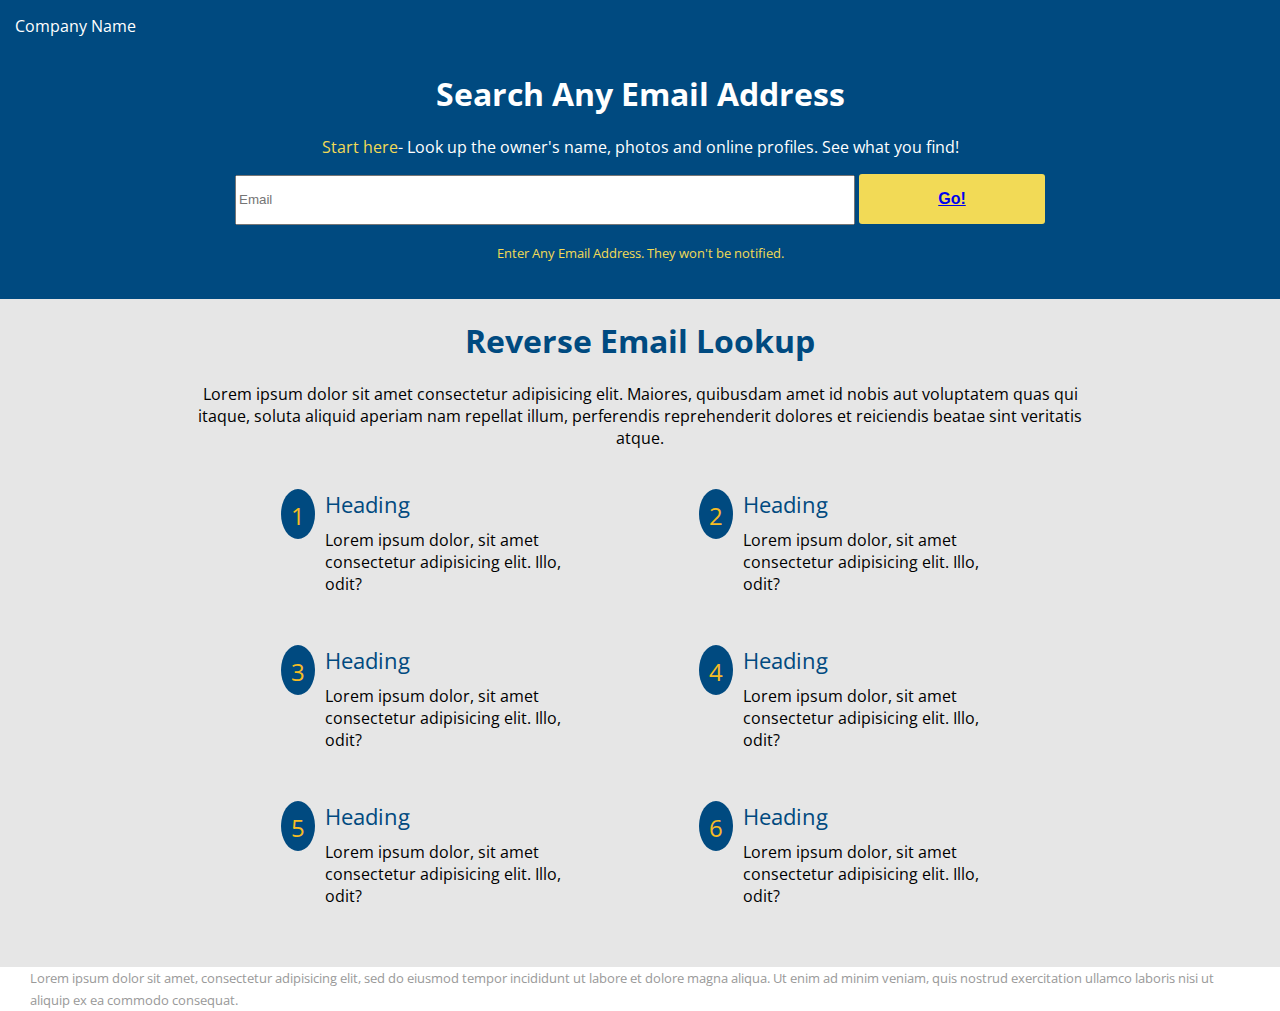
<file: index.html>
<!DOCTYPE html>
<html lang="en">
<head>
    <meta charset="UTF-8">
    <meta name="viewport" content="width=device-width, initial-scale=1.0">
    <title>Email Lookup</title>
</head>
<link href="https://fonts.googleapis.com/css2?family=Open+Sans:wght@300;400;600&display=swap" rel="stylesheet">
<link rel="stylesheet" href="../style.css">
<link rel="stylesheet" href="./index.css">
<script defer src="./index.js"></script>
<body>
    <header>
        <div class="logo">
             Company Name
        </div>
     </header>
    <div class="page-container">
        <div class="find-container">
            <h1>Search Any Email Address</h1>
            <p><span class="tip">Start here</span>- Look up the owner's name, photos and online profiles. See what you find!</p>
            <div class="email-form">
                <input id="email" type="text" placeholder="Email">
                <button id="go" class="btn-primary"><a href="./profile/profile.html">Go!</a></button>
                <p class="tip"><small>Enter Any Email Address. They won't be notified.</small></p>
            </div>
        </div>
        <div class="info-container">
            <h1>Reverse Email Lookup</h1>
            <p>Lorem ipsum dolor sit amet consectetur adipisicing elit. Maiores, quibusdam amet
                 id nobis aut voluptatem quas qui itaque, soluta aliquid aperiam nam repellat illum, 
                 perferendis reprehenderit dolores et reiciendis beatae sint veritatis atque. </p>
            <div class="feature-container">
                <div class="feature">
                    <div class="number-tag">
                        <p>1</p>
                    </div>
                    <div class="feature-tag">
                        <span class="feature-heading">Heading</span>
                        <p>Lorem ipsum dolor, sit amet consectetur adipisicing elit. Illo, odit?</p>
                    </div>
                </div>
                <div class="feature">
                    <div class="number-tag">
                        <p>2</p>
                    </div>
                    <div class="feature-tag">
                        <span class="feature-heading">Heading</span>
                        <p>Lorem ipsum dolor, sit amet consectetur adipisicing elit. Illo, odit?</p>
                    </div>
                </div>
            </div>
            <div class="feature-container">
                <div class="feature">
                    <div class="number-tag">
                        <p>3</p>
                    </div>
                    <div class="feature-tag">
                        <span class="feature-heading">Heading</span>
                        <p>Lorem ipsum dolor, sit amet consectetur adipisicing elit. Illo, odit?</p>
                    </div>
                </div>
                <div class="feature">
                    <div class="number-tag">
                        <p>4</p>
                    </div>
                    <div class="feature-tag">
                        <span class="feature-heading">Heading</span>
                        <p>Lorem ipsum dolor, sit amet consectetur adipisicing elit. Illo, odit?</p>
                    </div>
                </div>
            </div>
            <div class="feature-container">
                <div class="feature">
                    <div class="number-tag">
                        <p>5</p>
                    </div>
                    <div class="feature-tag">
                        <span class="feature-heading">Heading</span>
                        <p>Lorem ipsum dolor, sit amet consectetur adipisicing elit. Illo, odit?</p>
                    </div>
                </div>
                <div class="feature">
                    <div class="number-tag">
                        <p>6</p>
                    </div>
                    <div class="feature-tag">
                        <span class="feature-heading">Heading</span>
                        <p>Lorem ipsum dolor, sit amet consectetur adipisicing elit. Illo, odit?</p>
                    </div>
                </div>
            </div>
        </div>
    </div>
    <footer>
        <small>Lorem ipsum dolor sit amet, consectetur adipisicing elit, sed do eiusmod tempor incididunt ut labore et dolore magna aliqua. Ut enim ad minim veniam, quis nostrud exercitation ullamco laboris nisi ut aliquip ex ea commodo consequat.</small>
    </footer>
</body>
</html>
</file>
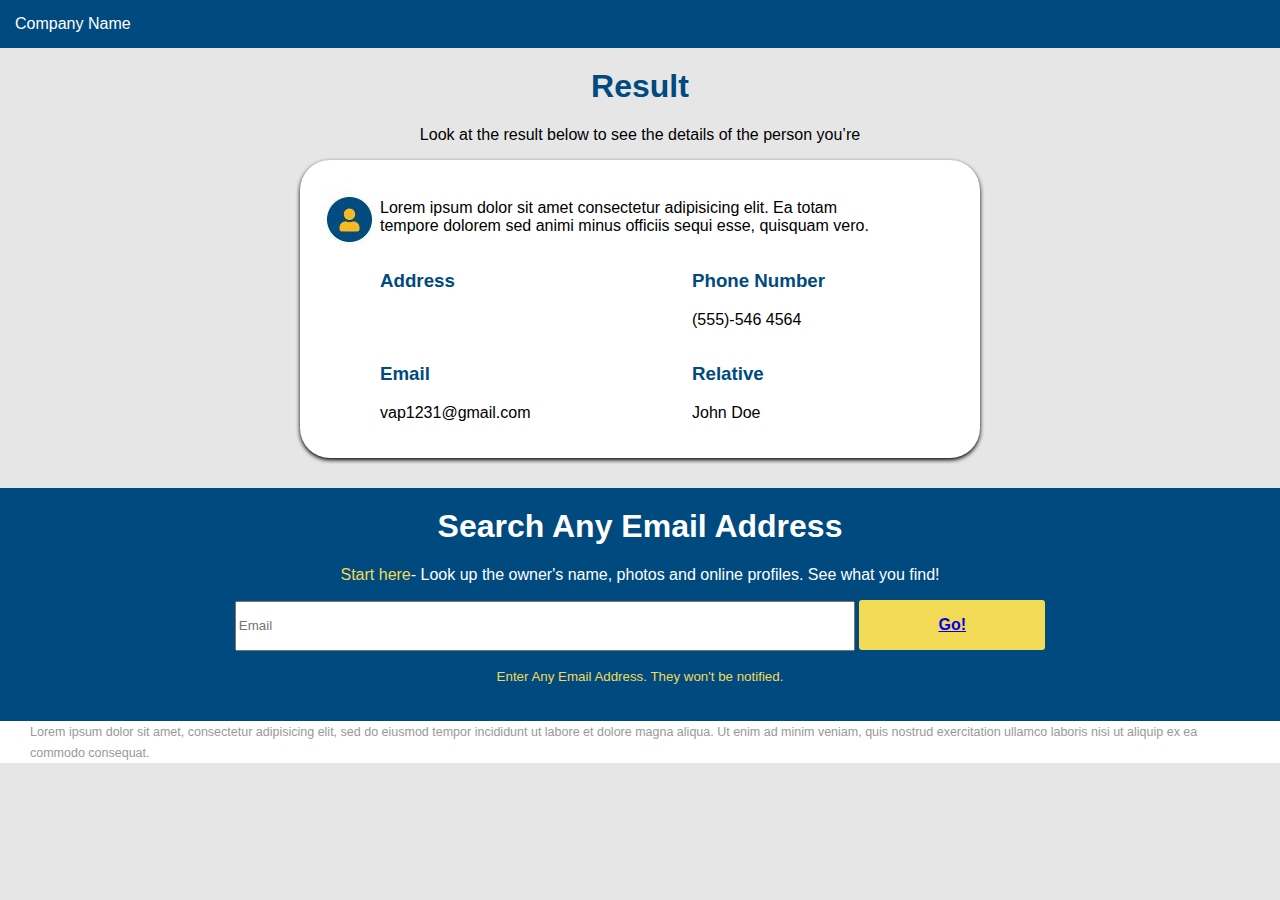
<file: profile/profile.html>
<!DOCTYPE html>
<html lang="en">
<head>
    <meta charset="UTF-8">
    <meta name="viewport" content="width=device-width, initial-scale=1.0">
    <title>Document</title>
    <link rel="stylesheet" href="../style.css">
    <link rel="stylesheet" href="./profile.css">
    <script src="./profile.js"></script>
</head>
<body>
    <header>
        <div class="logo">
             Company Name
        </div>
     </header> 
     <div class="result-container">
        <h1>Result</h1>
        <p>Look at the result below to see the details of the person you’re </p>
        <div class="profile-card">
            <div class="profile-img">
                <img src="../assets/profile.JPG" alt="">
            </div>
            <div class="profile">
                <h3 id="profileName"></h3>
                <p id="description">Lorem ipsum dolor sit amet consectetur adipisicing elit. Ea totam tempore dolorem sed animi minus officiis sequi esse, quisquam vero.</p>  
                <div class="profile-details">
                    <div class="address-container"> 
                        <div class="address">
                            <h3>Address</h3>
                            <p id="address"></p>
                        </div>
                        <div class="phone-number">
                            <h3>Phone Number</h3>
                            <p id="number">(555)-546 4564</p>
                        </div>
                        <div class="email">
                            <h3>Email</h3>
                            <p id="email">vap1231@gmail.com</p>
                        </div>
                        <div class="relative">
                            <h3>Relative</h3>
                            <p id="relative">John Doe</p>
                        </div>
                    </div>
                </div>
            </div>
        </div>
    </div>
    <div class="find-container">
            <h1>Search Any Email Address</h1>
            <p><span class="tip">Start here</span>- Look up the owner's name, photos and online profiles. See what you find!</p>
            <div class="email-form">
                <input id="email" type="text" placeholder="Email">
                <button id="go" class="btn-primary" href="profile.hmtl"><a href="../profile/profile.html">Go!</a></button>
                <p class="tip"><small>Enter Any Email Address. They won't be notified.</small></p>
        </div>
    </div>
    <footer>
        <small>Lorem ipsum dolor sit amet, consectetur adipisicing elit, sed do eiusmod tempor incididunt ut labore et dolore magna aliqua. Ut enim ad minim veniam, quis nostrud exercitation ullamco laboris nisi ut aliquip ex ea commodo consequat.</small>
    </footer>
</body>
</html>
</file>
<file: style.css>
body {
    box-sizing: border-box;
    padding: 0px;
    margin: 0px;
    font-family: 'Open Sans', sans-serif;   
    background-color: #E6E6E6;
}

header {
    background-color: #004A80;
    color: #fff;
    padding: 15px;
}



h1 {
    margin-top: 0px;
}

.find-container {
    background-color: #004A80;
    color: #fff;
    padding: 20px;
    text-align: center;
}

.find-container  input {
    height: 50px;
    width: 50%;
    box-sizing: border-box;
}

.btn-primary {
    background: #F2DA56;
    color: #004A80;
    border: none;
    border-radius: 3px;
    height: 50px;
    cursor: pointer;
    width: 15%;
    font-weight: bold;
    font-size: medium;

}

footer {
    background-color: #fff;
    font-size: 15px;
    color: #999999;
    letter-spacing: 0;
    line-height: 20px;
    padding-left: 30px;
    padding-right: 30px;
}
.tip {
    color: #F2DA56;
}
</file>
<file: index.css>
.page-container {
    text-align: center;
}


.feature {
    display: flex;
    margin: 10px 5px;
    text-align: left;
    width: 300px;
}

.number-tag {
    background-color: #004A80;
    height: 50px;
    width: 50px;
    color: #fff;
    border-radius: 50%;
}

.number-tag p {
    font-size: 24px;
    color: #F6BC25;
    letter-spacing: 0;
    text-align: center; 
    margin: 10px;
}

.feature-tag {
    padding-left: 10px;
}

.feature-tag p {
    margin: 0px;
}


.feature-heading {
    font-size: 22px;
    color: #004A80;
    display: block;
    padding-bottom: 10px;
}

.feature-container {
    display: flex;
    justify-content: space-around;
    align-items: center;
    margin: 30px;
    flex-wrap: wrap;
}

.info-container {
    padding: 20px;
    width: 70%;
    margin: auto;
    
}

.info-container h1 {
    color: #004A80;
}
</file>
<file: profile/profile.css>
.result-container > p {
    text-align: center;
}
.result-container h1 {
    text-align: center;
    padding-top: 20px;
    color: #004A80;
}
.profile {
    width: 80%;
}
.profile-card {
    background-color: #fff;
    width: 50%;
    margin: auto;
    padding: 20px;
    border-radius: 30px;
    box-shadow: 0 2px 4px 0;
    display: flex;
    flex-wrap: wrap;
    margin-bottom: 30px;
}

.profile-img {
    margin-top: 10px;
}

.address-container { 
    display: flex;
    justify-content: space-between;
    flex-wrap: wrap;
}
.address-container .address, .phone-number, .email, .relative {
    width: 200px;
}


.profile-details h3 {
    color: #004A80;
}

#profileName {
    color: #004A80;
}
</file>
